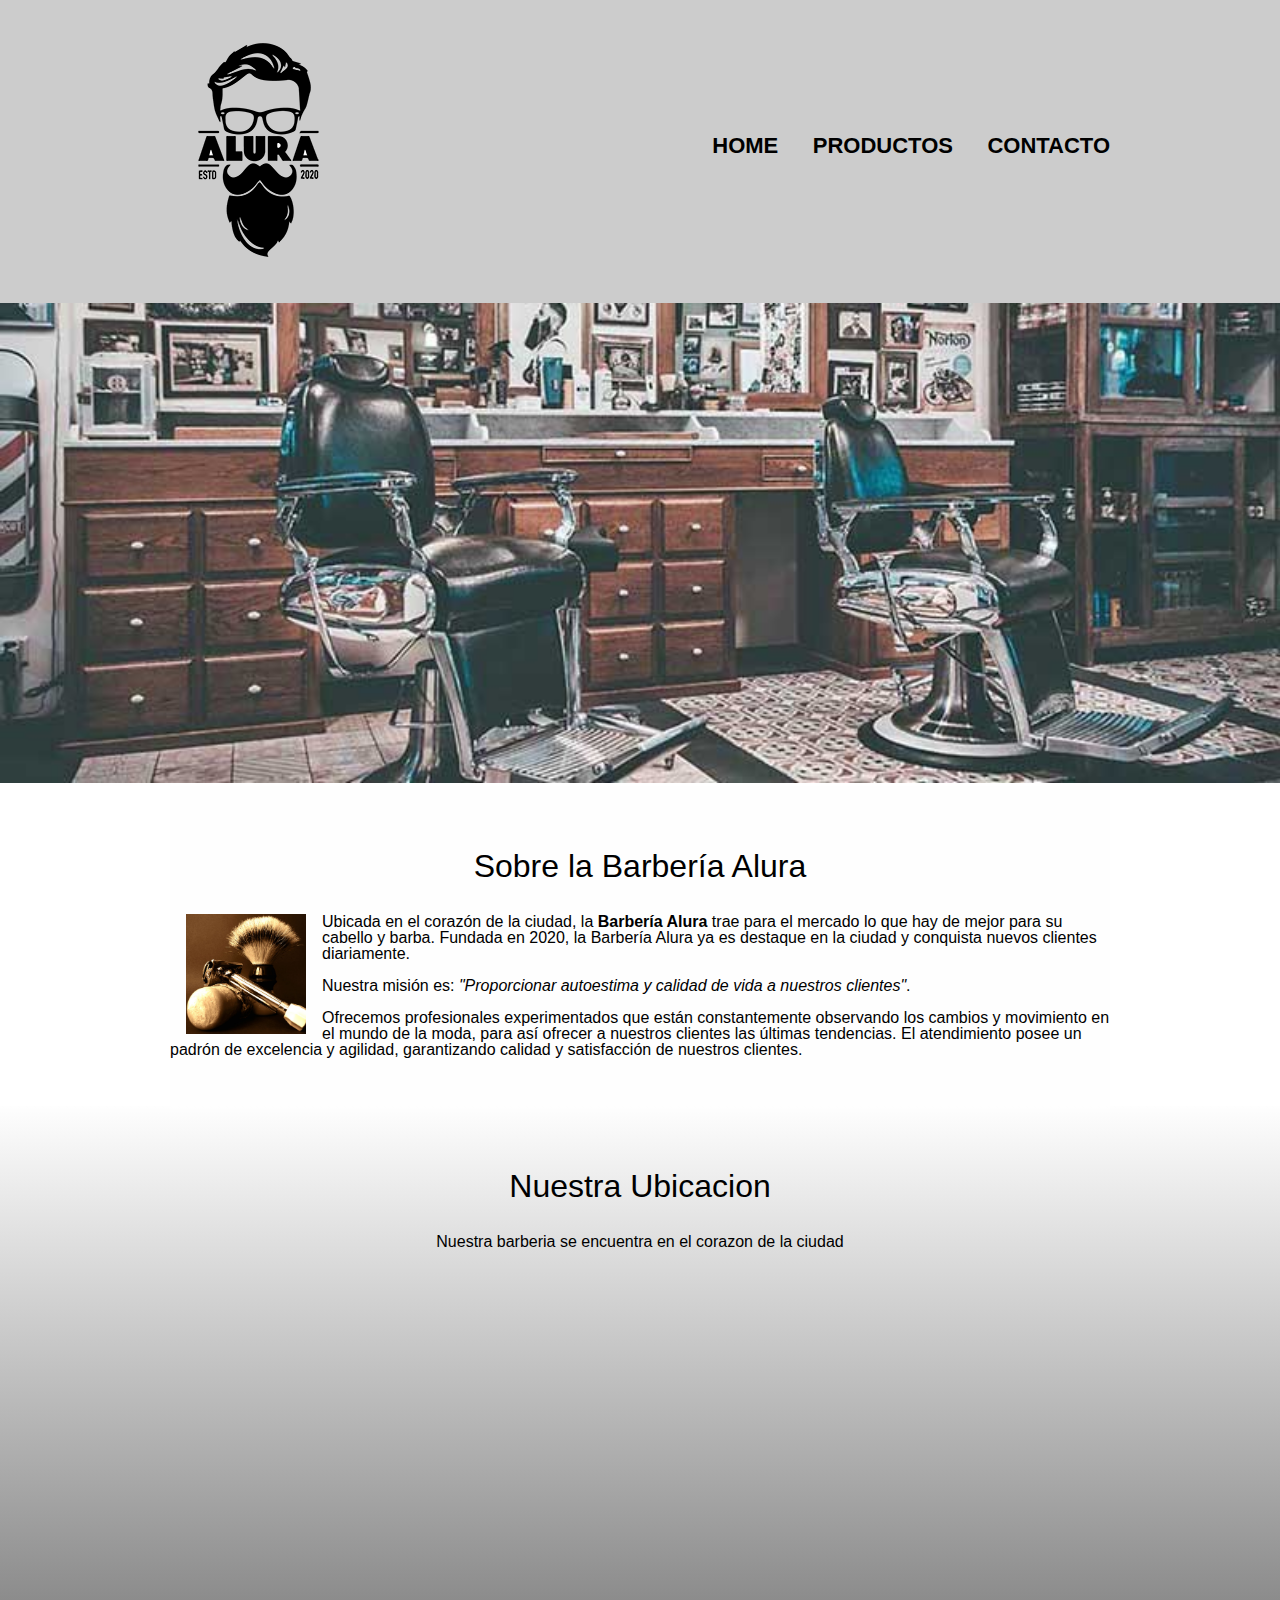
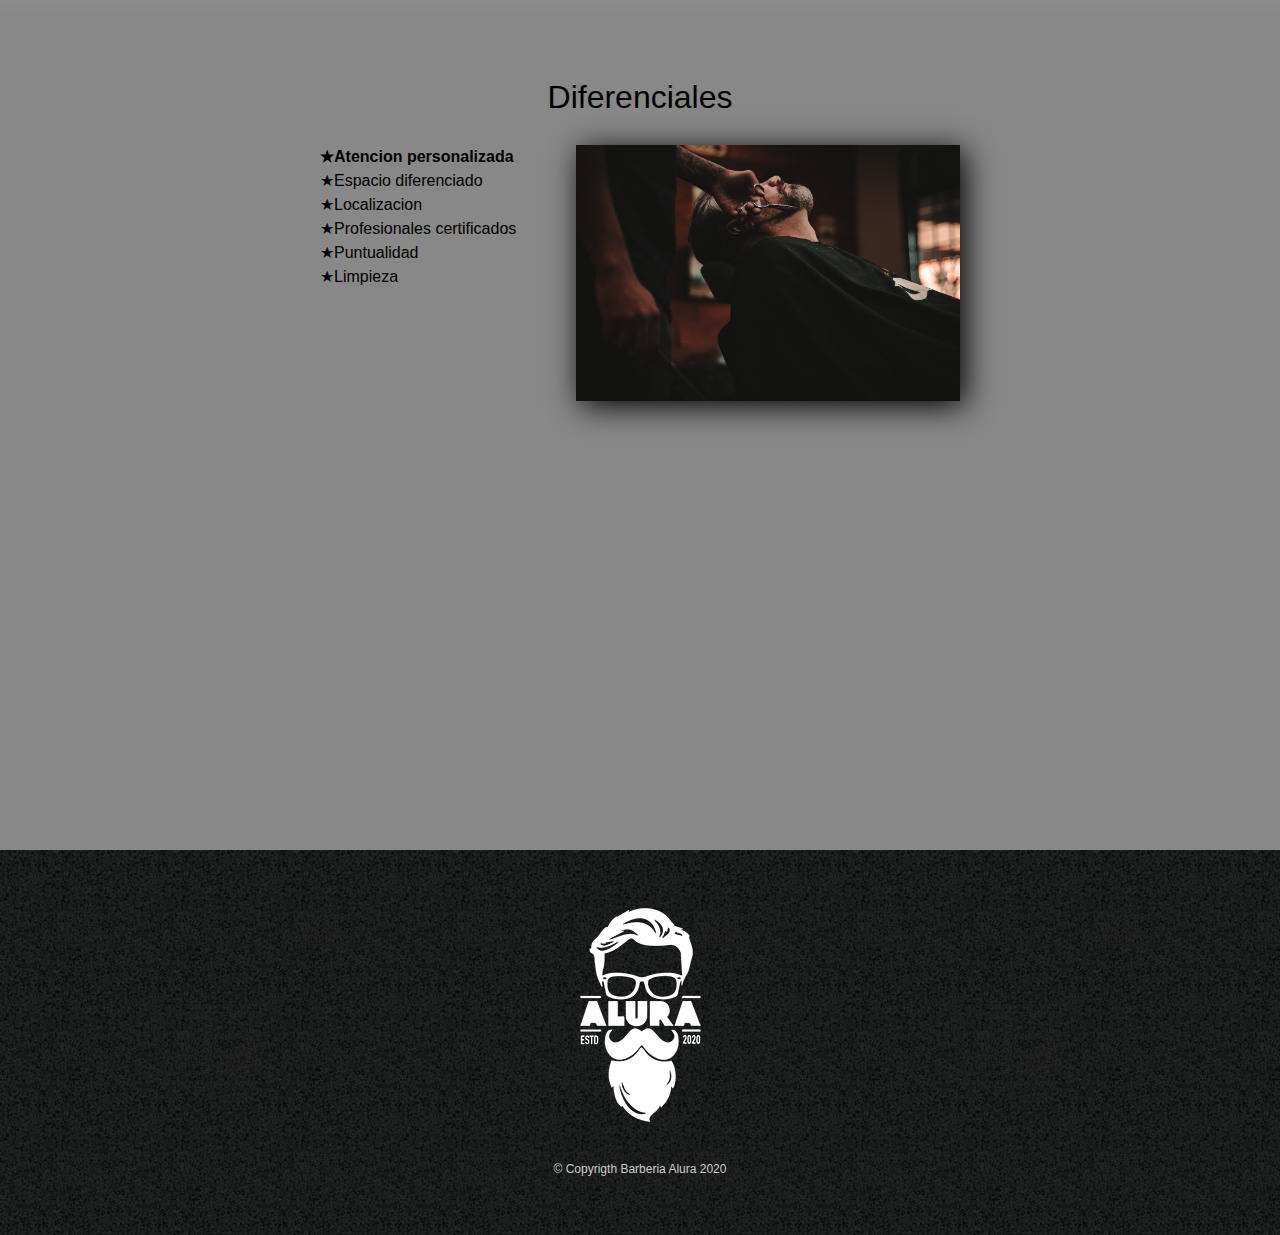
<file: index.html>
<!DOCTYPE html>
<html lang="en">
<head>
    <meta charset="UTF-8">
    <meta http-equiv="X-UA-Compatible" content="IE=edge">
    <meta name="viewport" content="width=device-width, initial-scale=1.0">
    <title>Barber Alura</title>
    <link rel="stylesheet" href="reset.css">
    <link rel="stylesheet" href="style.css">
    <script src=""></script>
</head>
<body>
    <header>
        <div id="encabezado">
        <h1> <img src="/img/logo.png"></h1>
        <nav>
            <ul>
                <li><a href="/">Home</a></li>
                <li><a href="productos.html">Productos</a></li>
                <li><a href="https://www.google.com.mx/" target="_blank">Contacto</a></li>
            </ul>
        </nav>
        </div>
    </header>
    
    <img src="/img/banner.jpg" alt="banner de la barderia" class="banner">
    
     <main>
       
        <section class="cuerpo">
            <h2 class="tituloPrin">Sobre la Barbería Alura</h2>

            <img src="/img/utensilios[1].jpg" alt="Utencilios de la barberia" class="utencilios">

            <p>Ubicada en el corazón de la ciudad, la <strong>Barbería Alura</strong>  trae para el mercado lo que hay de mejor para su cabello y barba. Fundada en 2020, la Barbería Alura ya es destaque en la ciudad y conquista nuevos clientes diariamente.</p>

            <p id="mision">Nuestra misión es: <em>"Proporcionar autoestima y calidad de vida a nuestros clientes"</em>.</p>

            <p>Ofrecemos profesionales experimentados que están constantemente observando los cambios y movimiento en el mundo de la moda, para así ofrecer a nuestros clientes las últimas tendencias. El atendimiento posee un padrón de excelencia y agilidad, garantizando calidad y satisfacción de nuestros clientes. </p>

        </section>

        <section class="map">
            <h2 class="tituloPrin">Nuestra Ubicacion</h2>
            <p>Nuestra barberia se encuentra en el corazon de la ciudad</p>
            <div class="map-contenido">
                <iframe src="https://www.google.com/maps/embed?pb=!1m14!1m12!1m3!1d12094.672343022246!2d-100.31150020787436!3d25.678997492458215!2m3!1f0!2f0!3f0!3m2!1i1024!2i768!4f13.1!5e0!3m2!1ses-419!2smx!4v1671756686115!5m2!1ses-419!2smx" width="100%" height="300" style="border:0;" allowfullscreen="" loading="lazy" referrerpolicy="no-referrer-when-downgrade"></iframe>
            </div>
           
        </section>

        <section class="diferenciales">
            <h3 class="tituloPrin">Diferenciales</h3>
             <div class="difcontenido">
                <ul class="diflista">
                    <li class="items" >Atencion personalizada</li>
                    <li class="items">Espacio diferenciado</li>
                    <li class="items">Localizacion</li>
                    <li class="items">Profesionales certificados</li>
                    <li class="items">Puntualidad</li>
                    <li class="items">Limpieza</li>
                </ul><img src="/img/diferenciales.jpg" class="imgdif">
             </div>
             <div class="video">
                <iframe width="100%" height="315" src="https://www.youtube.com/embed/QRr6DpCkxSY" title="YouTube video player" frameborder="0" allow="accelerometer; autoplay; clipboard-write; encrypted-media; gyroscope; picture-in-picture" allowfullscreen></iframe>
            </div>
    
        </section>

       
        

    </main>
    

<footer class="pie">
    <img src="/img/logo-blanco.png" alt="">
    <p class="copyr">&copy Copyrigth Barberia Alura 2020</p>
</footer>
</body>
</html>
</file>
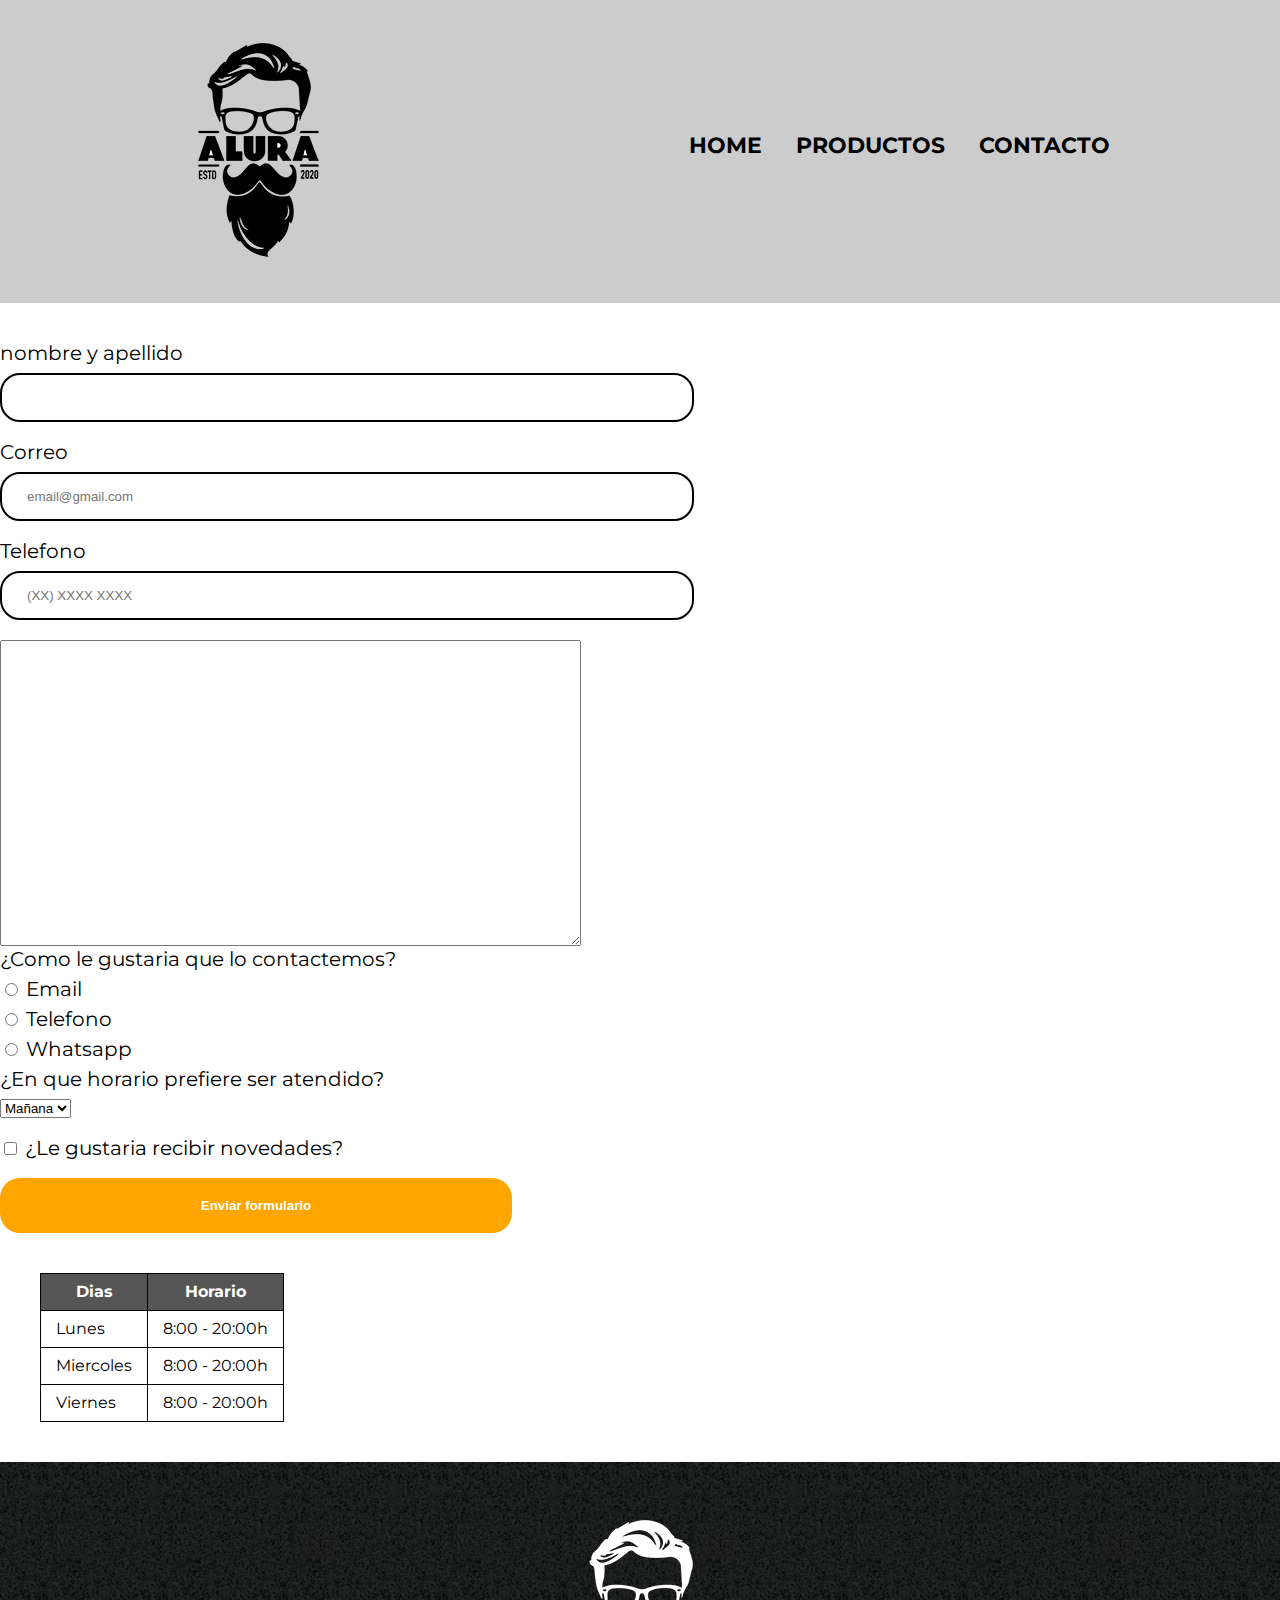
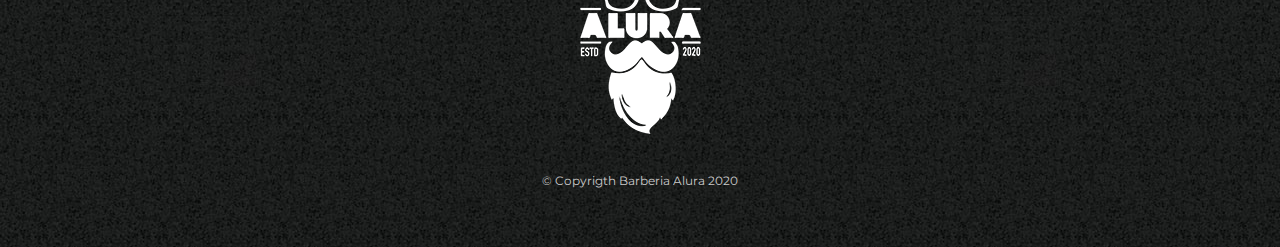
<file: contacto.html>
<!DOCTYPE html>
<html lang="es">
<head>
    <meta charset="UTF-8">
    <meta http-equiv="X-UA-Compatible" content="IE=edge">
    <meta name="viewport" content="width=device-width, initial-scale=1.0">
    <link rel="stylesheet" href="reset.css">
    <link rel="stylesheet" href="style.css">
    <link href="https://fonts.googleapis.com/css2?family=Kanit:wght@300&family=Montserrat:wght@300&family=Roboto+Condensed&family=Silkscreen&display=swap" rel="stylesheet">
    <title>Contacto Alura</title>
</head>
<body>

    
    <header>
        <div id="encabezado">
        <img src="/img/logo.png">
        <nav>
            <ul>
                <li><a href="/">Home</a></li>
                <li><a href="productos.html">Productos</a></li>
                <li><a href="https://www.google.com.mx/" target="_blank">Contacto</a></li>
            </ul>
        </nav>
        </div>
    </header>
    
    <main>
        <form>
            <label for="nombre">nombre y apellido</label>
            <input type="text" name="" id="nombre" class="input-patron" required>
            
            <label for="correo">Correo</label>
            <input type="email" id="correo" class="input-patron" required placeholder="email@gmail.com">

            <label for="telefono">Telefono</label>
            <input type="tel" id="telefono"  class="input-patron" required placeholder="(XX) XXXX XXXX">

            <label for="mensaje"></label>
            <textarea name="mensajes" id="mensaje" cols="70" rows="20" required></textarea>

            <fieldset class="contacto">
                <legend>¿Como le gustaria que lo contactemos?</legend>
                <label for="Radio-email"><input type="radio" name="contacto" value="email" id="Radio-email">
                    Email</label>
                

                <label for="Radio-telefono"><input type="radio" name="contacto" value="telefono" id="Radio-telefono">
                    Telefono</label>

                <label for="Radio-whatsapp"><input type="radio" name="contacto" value="Whatsapp" id="Radio-whatsapp">
                    Whatsapp</label>


            </fieldset>
            <fieldset class="seleccion">
                <legend>¿En que horario prefiere ser atendido?</legend>
                <select name="Horario" id="horario">
                    <option>Mañana</option>
                    <option>Tarde</option>
                    <option>Noche</option>
                </select>
            </fieldset>
                

            <label id="checkbox"> <input type="checkbox"> ¿Le gustaria recibir novedades?</label>
            <input type="submit" value="Enviar formulario" class="enviar">
        </form>

        <table>
            <thead>
                <tr>
                    <th>Dias</th>
                    <th>Horario</th>
                </tr>
            </thead>
            <tbody>
                <tr>
                    <td>Lunes</td>
                    <td>8:00 - 20:00h</td>
                </tr>
                <tr>
                    <td>Miercoles</td>
                    <td>8:00 - 20:00h</td>
                </tr>
                <tr>
                    <td>Viernes</td>
                    <td>8:00 - 20:00h</td>
                </tr>
            </tbody>
            
        </table>
    </main>

    <footer class="pie">
        <img src="/img/logo-blanco.png" alt="">
        <p class="copyr">&copy Copyrigth Barberia Alura 2020</p>
    </footer>


</body>
</html>
</file>
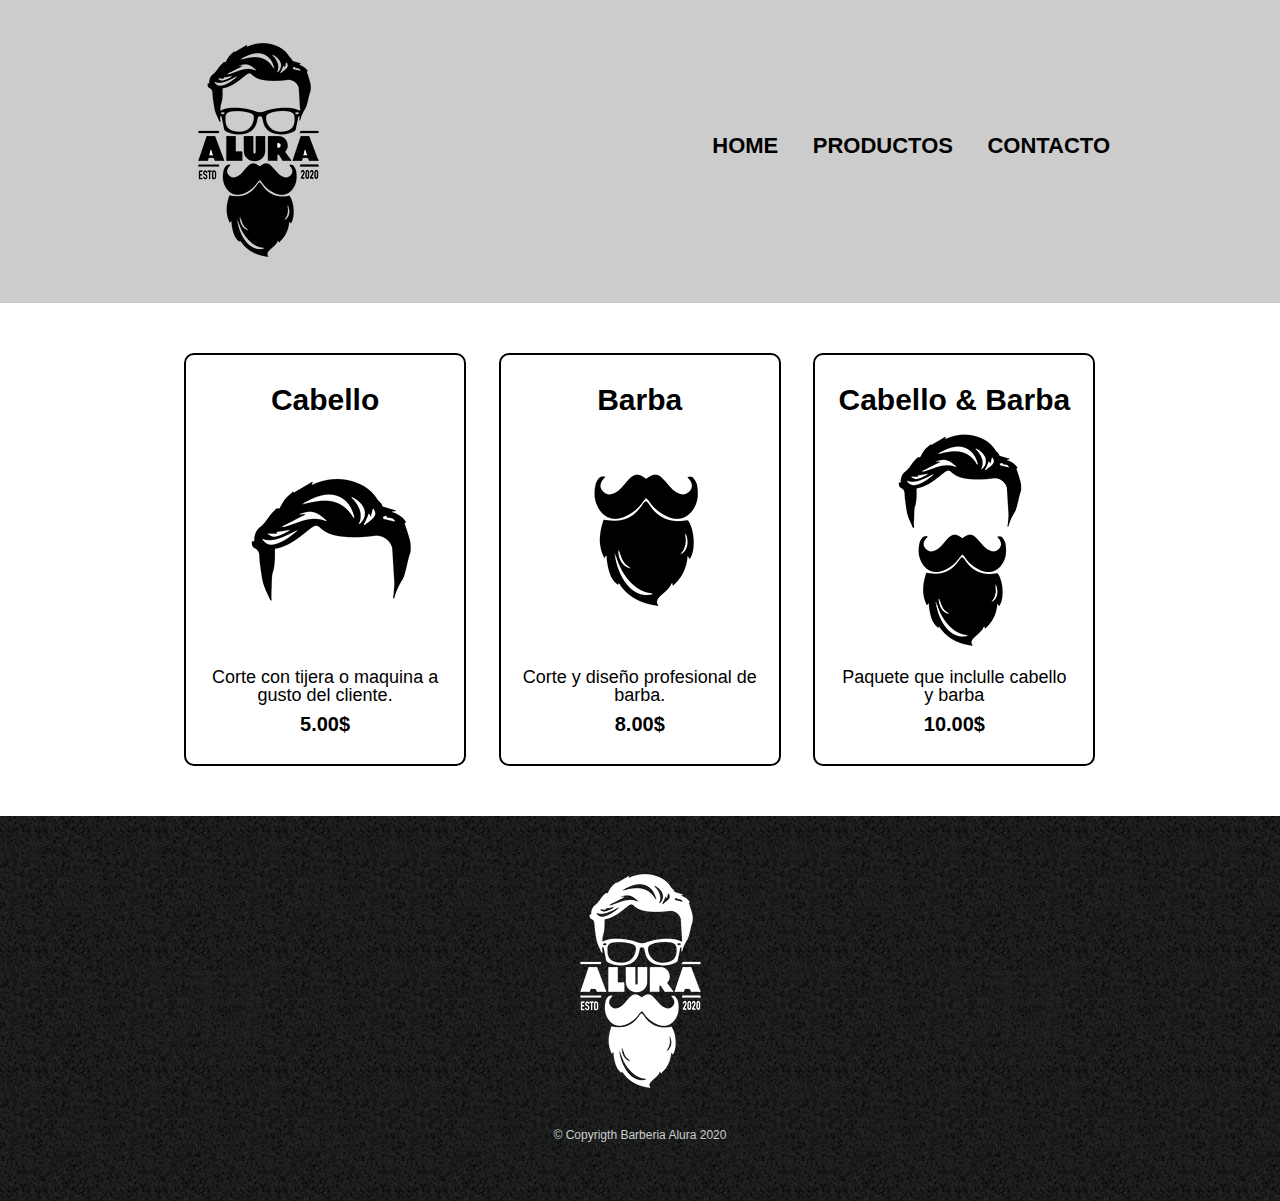
<file: productos.html>
<!DOCTYPE html>
<html lang="es">
<head>
    <meta charset="UTF-8">
    <meta http-equiv="X-UA-Compatible" content="IE=edge">
    <meta name="viewport" content="width=device-width, initial-scale=1.0">
    <link rel="stylesheet" href="reset.css">
    <link rel="stylesheet" href="style.css">
    <title>Productos Alura</title>
</head>
<body>

    
    <header>
        <div id="encabezado">
        <img src="/img/logo.png">
        <nav>
            <ul>
                <li><a href="/">Home</a></li>
                <li><a href="productos.html">Productos</a></li>
                <li><a href="contacto.html">Contacto</a></li>
            </ul>
        </nav>
        </div>
    </header>
        <main>
            <ul class="productos">
                <li>
                    <h1>Cabello</h1>
                    <img src="/img/cabello.jpg" alt="">
                    <p class="productoDes">Corte con tijera o maquina a gusto del cliente.</p>
                    <p class="precio">5.00$</p>
                </li>
                <li>
                    <h1>Barba </h1>
                    <img src="/img/barba.jpg" alt="">
                    <p class="productoDes">Corte y diseño profesional de barba.</p>
                    <p class="precio">8.00$</p>
                 </li>
                <li>
                    <h1>Cabello & Barba</h1>
                    <img src="/img/cabello+barba.jpg" alt="">
                    <p class="productoDes">Paquete que inclulle cabello y barba</p>
                    <p class="precio">10.00$</p>
                </li>
            </ul>
        </main>

        <footer class="pie">
            <img src="/img/logo-blanco.png" alt="">
            <p class="copyr">&copy Copyrigth Barberia Alura 2020</p>
        </footer>
    
   
</body>
</html>
</file>
<file: style.css>
body{
    font-family: 'Montserrat', sans-serif;
}

header{
    background-color: #cccccc;
    padding: 25px 0;
}

#encabezado{
    width: 940px;
    position: relative;
    margin: 0 auto;
}

nav {
    position: absolute;
    top: 110px;
    right: 0px;
}

nav li{
    display: inline;
    margin: 0 0 0 30px;

}

nav a:hover{
    color:#f5b642
}

nav a{
    text-transform: uppercase;
    color: #000000;
    font-weight: bold;
    font-size: 22px;
    text-decoration: none;
}

.productos{
    width: 940px;
    margin: 0 auto;
    padding: 50px;
}

.productos li:hover{
   border-color:#f5b642;

}

.productos li:active{
    border-color: #088c19;
}

.productos li:hover h1{
    font-size: 33px;
}

.productos li{
    display: inline-block;
    text-align: center;
    width: 30%;
    vertical-align: top;
    margin: 0 1.5%;
    padding: 30px 20px;
    box-sizing: border-box;
    border:2px solid #000000;
    border-radius: 10px;
}

.productos h1 {
    font-size: 30px;
    font-weight: bold;
}

.productoDes{
    font-size: 18px;

}

.precio{
    font-size: 20px;
    font-weight: bold;
    margin-top: 10px;
}
.pie{
    text-align: center;
    background: url(/img/bg.jpg);

    padding: 40px;
}

.copyr{
    color: #cccccc;
    font-size: 12px;
    margin: 20px;
}

main{

}

form{
    margin: 40px 0;
}

form label, form legend {
    display: block;
    font-size: 20px;
    margin: 0 0 10px;
}

.input-patron {
    display: block;
    margin: 0 0 20px;
    padding: 15px 25px;
    width: 50%;
    border: #000000 2px solid;
    border-radius: 20px;
}

#checkbox{
    margin: 20px 0 ;
}

.enviar{
    width: 40%;
    padding: 20px 25px;
    background: orange;
    font-weight: bold;
    color: #ffffff;
    border: none;
    border-radius: 20px;   
    transition: 1s all;
    cursor: pointer;
}

.enviar:hover {
    background: darkorange;
    transform: scale(1.01);
}

table {
    margin: 40px;
}

thead {
    background-color: #555555;
    color: #ffffff;
    font-weight: bold;
}

td,th {
    border: 1px solid #000000;
    padding: 10px 15px;
}

/*CSS del home*/
.banner {
    width: 100%;
}

.cuerpo {
    padding: 2em 0;
    background: #fefefe;
    width: 940px;
    margin: 0 auto;
}

.tituloPrin {
    text-align: center;
    font-size: 2em;
    margin: 1em 0 ;
    clear: left ;
}

.cuerpo p {
    margin: 1em 0;
}

.cuerpo strong {
    font-weight: bold;
}

.cuerpo em {
    font-style: italic;
}

.utencilios {
    width: 120px;
    float: left;
    margin: 0 1em;
}

.map{
    padding: 2em 0;
    background: linear-gradient(#fefefe,#888888);

}

.map p {
    text-align: center;
    margin: 2em 0;

}

.map-contenido{
    width: 940px;
    margin: 0 auto;
}

.diferenciales {
    padding: 2em 0;
    background: #888888;
}

.difcontenido{
    width: 640px;
    margin: 1em auto;
}

.diflista{
    width: 40%;
    display: inline-block;
    vertical-align: top;
}

.items {
    line-height: 1.5;
}

.items:first-child{
    font-weight: bold;
}

.items:before{
    content: "★";
}

.imgdif {
    width: 60%;
    transition: 1s;
    box-shadow: 5px 5px 30px #000000;
}

.imgdif:hover{
    opacity: 0.4;
}

.video{
    padding: 2em 0;
    width: 560px;
    margin: 1em auto;
}

@media screen and (max-width:480px){
    h1{
        text-align: center;
    }
    nav {
        position: static;
    }

    #encabezado, .cuerpo, .map-contenido, .difcontenido,.video{
        width: auto;
    }
    
    .diflista, .cuerpo p, .map p{
        margin: 0em  2em 1em;
    }
    .imgdif{
        display: flex;
        width:70%;
        margin-left: auto;
        margin-right: auto;
    }

    .diflista{
        width: 100%;
    }
}
</file>
